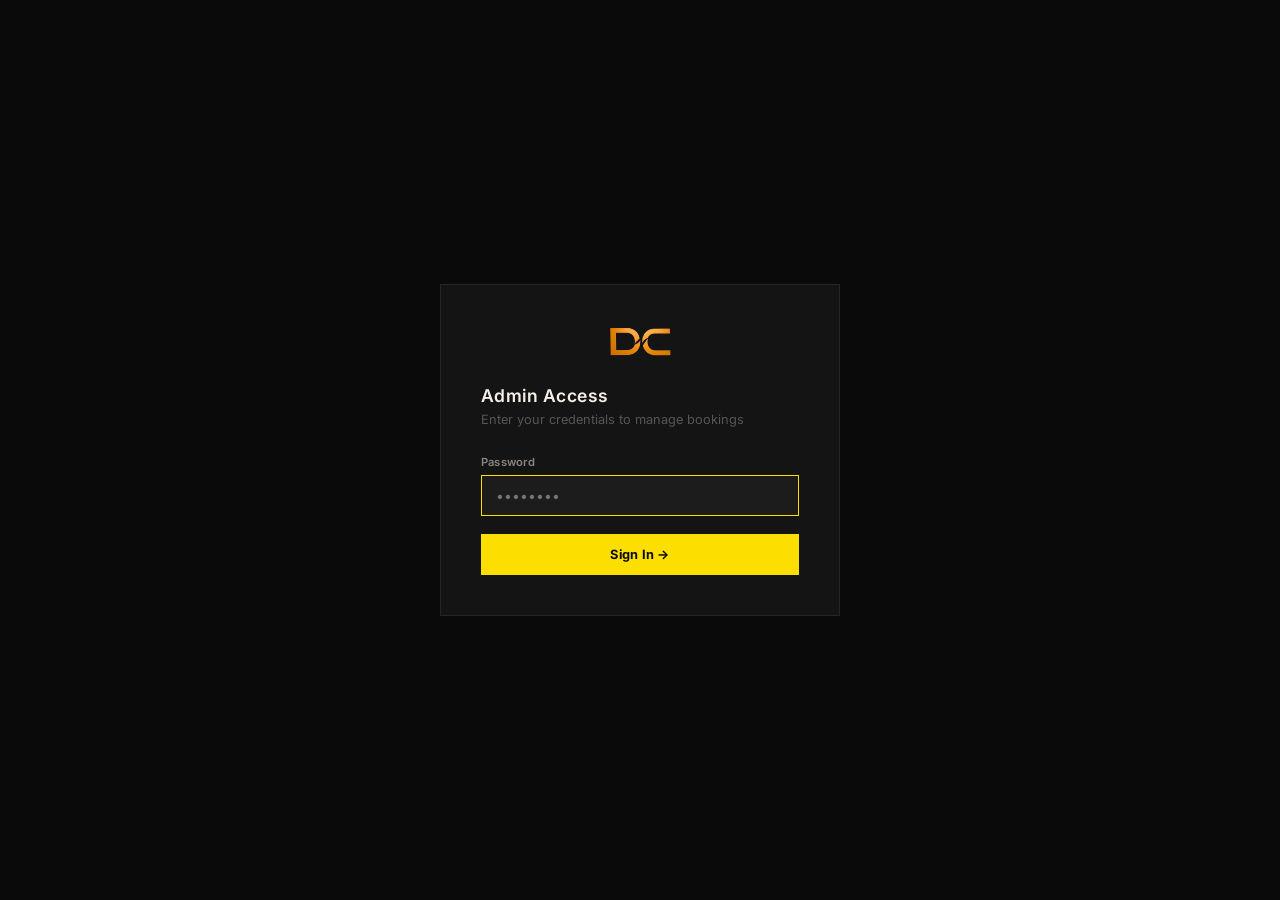
<file: admin.html>
<!DOCTYPE html>
<html lang="en">
<head>
  <meta charset="UTF-8">
  <meta name="robots" content="noindex, nofollow">
  <meta name="googlebot" content="noindex, nofollow">
  <meta name="viewport" content="width=device-width, initial-scale=1.0">
  <title>DC — Admin Dashboard</title>
  <link rel="icon" type="image/png" href="assets/logo_square.png?v=2">
  <link rel="preconnect" href="https://fonts.googleapis.com">
  <link rel="preconnect" href="https://fonts.gstatic.com" crossorigin>
  <link href="https://fonts.googleapis.com/css2?family=Inter:wght@400;500;600;700&family=Montserrat:wght@600;700;800&display=swap" rel="stylesheet">
  <style>
    :root {
      --bg-primary: #0a0a0a;
      --bg-secondary: #141414;
      --bg-elevated: #1c1c1c;
      --text-primary: #f5f0e8;
      --text-secondary: #8a8580;
      --text-muted: #5a5550;
      --accent: #fcdf00;
      --accent-hover: #ffe328;
      --accent-rgb: 252, 223, 0;
      --border: rgba(245, 240, 232, 0.08);
      --primary: var(--accent);
      --primary-dark: var(--accent-hover);
      --primary-glow: rgba(252, 223, 0, 0.15);
      --dark: var(--bg-primary);
      --dark-2: var(--bg-secondary);
      --dark-3: var(--bg-elevated);
      --dark-card: var(--bg-secondary);
      --white: var(--text-primary);
      --radius: 0px;
      --radius-sm: 0px;
      --radius-lg: 0px;
      --font: 'Inter', sans-serif;
      --font-display: 'Montserrat', sans-serif;
      --font-serif: 'Inter', sans-serif;
      --transition: 0.25s cubic-bezier(0.4, 0, 0.2, 1);
    }

    * { box-sizing: border-box; margin: 0; padding: 0; }

    body {
      font-family: var(--font);
      background: var(--dark);
      color: var(--white);
      min-height: 100vh;
      overflow-x: hidden;
    }

    /* ─── Login Wall ─── */
    .login-wall {
      position: fixed; inset: 0; z-index: 10000;
      background: var(--dark);
      display: flex; align-items: center; justify-content: center;
      padding: 24px;
    }

    .login-card {
      background: var(--bg-secondary);
      border: 1px solid var(--border);
      padding: 40px; width: 100%; max-width: 400px;
      animation: fadeInUp 0.5s ease forwards;
    }

    .login-logo { height: 32px; width: auto; margin: 0 auto 28px; display: block; }

    .login-card h2 {
      font-size: 1.1rem; font-weight: 600; margin-bottom: 6px; letter-spacing: 0.02em;
    }
    .login-card > p { font-size: 0.8rem; color: var(--text-muted); margin-bottom: 28px; }

    .login-group { display: flex; flex-direction: column; gap: 6px; text-align: left; margin-bottom: 18px; }
    .login-group label { font-size: 0.7rem; font-weight: 600; color: var(--text-secondary); letter-spacing: 0.02em; }
    .login-group input {
      background: var(--bg-elevated); border: 1px solid var(--border);
      color: var(--white); padding: 11px 14px; font-size: 0.875rem;
      outline: none; transition: var(--transition); font-family: var(--font);
    }
    .login-group input:focus { border-color: var(--accent); }

    .login-btn {
      width: 100%; background: var(--accent); color: var(--bg-primary);
      font-size: 0.8rem; font-weight: 700; padding: 13px;
      border: none; cursor: pointer; transition: var(--transition);
      font-family: var(--font); letter-spacing: 0.02em;
    }
    .login-btn:hover { background: var(--accent-hover); }
    .login-error { color: #e06060; font-size: 0.8rem; margin-top: 10px; display: none; }

    /* ─── Dashboard ─── */
    .dashboard-wrap { display: none; padding: 28px 36px 60px; max-width: 1440px; margin: 0 auto; }

    /* Header */
    .dash-header {
      display: flex; justify-content: space-between; align-items: center;
      margin-bottom: 32px; border-bottom: 1px solid var(--border); padding-bottom: 18px;
      flex-wrap: wrap; gap: 12px;
    }
    .dash-brand { display: flex; align-items: center; gap: 14px; }
    .dash-logo { height: 28px; width: auto; }
    .dash-badge {
      background: rgba(252, 223, 0, 0.1); border: 1px solid rgba(252, 223, 0, 0.25);
      color: var(--accent); font-size: 0.6rem; font-weight: 700;
      padding: 3px 10px; letter-spacing: 0.02em;
    }
    .dash-demo-label {
      font-size: 0.65rem; color: var(--text-muted); letter-spacing: 0.02em;
      border: 1px solid var(--border); padding: 3px 8px;
    }
    .dash-actions { display: flex; align-items: center; gap: 14px; }
    .mock-data-link {
      font-size: 0.7rem; color: var(--text-muted); text-decoration: none;
      cursor: pointer; background: none; border: none; font-family: var(--font);
      transition: color 0.2s;
    }
    .mock-data-link:hover { color: var(--text-secondary); }
    .btn-logout {
      background: transparent; border: 1px solid var(--border);
      color: var(--text-secondary); padding: 8px 16px;
      font-size: 0.75rem; font-weight: 600; cursor: pointer;
      transition: var(--transition); font-family: var(--font);
    }
    .btn-logout:hover { border-color: var(--text-secondary); color: var(--white); }

    /* ─── Metrics Grid ─── */
    .metrics-grid {
      display: grid;
      grid-template-columns: 1fr 1fr 1fr 1fr 1.6fr;
      gap: 1px;
      margin-bottom: 1px;
      background: var(--border);
    }

    .metric-card {
      background: var(--dark-card);
      padding: 22px 24px;
      display: flex; flex-direction: column;
      position: relative; overflow: hidden;
    }
    .metric-card::before {
      content: ''; position: absolute; top: 0; left: 0; right: 0;
      height: 2px; background: var(--border);
    }
    .metric-card.accent::before { background: var(--accent); }
    .metric-card.blue::before { background: #4a8fc7; }
    .metric-card.green::before { background: #6aaa7a; }
    .metric-card.revenue::before { background: var(--accent); }

    .metric-label {
      font-size: 0.6rem; font-weight: 700; color: var(--text-muted);
      letter-spacing: 0.02em; margin-bottom: 10px;
    }
    .metric-value {
      font-family: var(--font-display); font-size: 2rem; font-weight: 700;
      color: var(--white); line-height: 1;
    }
    .metric-card.revenue .metric-value {
      font-size: 2.4rem; color: var(--accent);
    }
    .metric-desc { font-size: 0.7rem; color: var(--text-muted); margin-top: 6px; }

    /* ─── Bar Chart ─── */
    .chart-section {
      background: var(--dark-card); border: 1px solid var(--border);
      margin-bottom: 28px; padding: 24px 28px;
    }
    .chart-header {
      display: flex; justify-content: space-between; align-items: center;
      margin-bottom: 20px;
    }
    .chart-title { font-size: 0.75rem; font-weight: 600; color: var(--text-secondary); letter-spacing: 0.02em; }
    .chart-bars {
      display: flex; align-items: flex-end; gap: 10px; height: 80px;
    }
    .chart-bar-wrap {
      flex: 1; display: flex; flex-direction: column; align-items: center; gap: 6px;
    }
    .chart-bar-count { font-size: 0.65rem; color: var(--text-muted); }
    .chart-bar {
      width: 100%; background: rgba(252, 223, 0, 0.12);
      border: 1px solid rgba(252, 223, 0, 0.2);
      border-top: 2px solid var(--accent);
      transition: background 0.2s;
      min-height: 4px;
    }
    .chart-bar:hover { background: rgba(252, 223, 0, 0.22); }
    .chart-day { font-size: 0.6rem; color: var(--text-muted); margin-top: 4px; }

    /* ─── Filter Bar ─── */
    .filter-bar {
      display: flex; justify-content: space-between; align-items: center;
      flex-wrap: wrap; gap: 12px; margin-bottom: 1px;
    }
    .filter-bar-left { display: flex; align-items: center; gap: 8px; flex-wrap: wrap; }

    .view-toggle {
      display: flex; background: var(--bg-elevated); border: 1px solid var(--border);
    }
    .view-btn {
      background: transparent; border: none; color: var(--text-muted);
      padding: 8px 12px; cursor: pointer; transition: var(--transition);
      display: flex; align-items: center; gap: 5px; font-size: 0.75rem;
      font-family: var(--font); font-weight: 500;
    }
    .view-btn.active { background: var(--bg-primary); color: var(--white); }
    .view-btn:hover:not(.active) { color: var(--text-secondary); }

    .filter-tabs {
      display: flex; gap: 2px;
    }
    .filter-tab {
      background: transparent; border: 1px solid var(--border);
      color: var(--text-muted); font-size: 0.75rem; font-weight: 500;
      padding: 7px 14px; cursor: pointer; transition: var(--transition);
      font-family: var(--font);
    }
    .filter-tab:hover { color: var(--white); border-color: rgba(245,240,232,0.2); }
    .filter-tab.active { background: rgba(252,223,0,0.1); color: var(--accent); border-color: rgba(252,223,0,0.3); }

    .filter-bar-right { display: flex; align-items: center; gap: 8px; }

    .search-group { position: relative; }
    .search-input {
      background: var(--bg-elevated); border: 1px solid var(--border);
      color: var(--white); padding: 8px 14px 8px 36px;
      font-size: 0.8rem; outline: none; transition: var(--transition);
      font-family: var(--font); width: 240px;
    }
    .search-input:focus { border-color: var(--accent); }
    .search-icon-svg {
      position: absolute; left: 12px; top: 50%; transform: translateY(-50%);
      color: var(--text-muted); pointer-events: none;
    }

    .btn-export {
      background: transparent; border: 1px solid var(--border);
      color: var(--text-secondary); padding: 8px 14px;
      font-size: 0.75rem; font-weight: 600; cursor: pointer;
      transition: var(--transition); font-family: var(--font);
      display: flex; align-items: center; gap: 6px;
    }
    .btn-export:hover { border-color: var(--accent); color: var(--accent); }

    /* ─── Table ─── */
    .table-container-card {
      background: var(--dark-card); border: 1px solid var(--border);
      overflow: hidden;
    }
    .table-wrapper { overflow-x: auto; }
    .appt-table { width: 100%; border-collapse: collapse; text-align: left; }
    .appt-table th {
      background: var(--bg-elevated); padding: 13px 18px;
      font-size: 0.65rem; font-weight: 700;
      letter-spacing: 0.02em; color: var(--text-muted);
      border-bottom: 1px solid var(--border);
    }
    .appt-table td {
      padding: 14px 18px; font-size: 0.8rem;
      color: var(--text-secondary); border-bottom: 1px solid var(--border);
      vertical-align: middle;
    }
    .appt-table tbody tr:last-child td { border-bottom: none; }
    .appt-table tbody tr:hover { background: rgba(255,255,255,0.015); }

    .cust-info { display: flex; flex-direction: column; gap: 2px; }
    .cust-name { font-weight: 600; color: var(--white); font-size: 0.85rem; }
    .cust-contact { font-size: 0.7rem; color: var(--text-muted); display: flex; align-items: center; gap: 4px; flex-wrap: wrap; }

    .btn-whatsapp {
      display: inline-flex; align-items: center; gap: 4px;
      background: rgba(76, 175, 80, 0.1); border: 1px solid rgba(76, 175, 80, 0.2);
      color: #6aaa7a; padding: 2px 8px; font-size: 0.65rem;
      font-weight: 600; text-decoration: none; transition: var(--transition);
    }
    .btn-whatsapp:hover { background: rgba(76, 175, 80, 0.2); }

    .vehicle-tag {
      background: rgba(255,255,255,0.04); border: 1px solid var(--border);
      padding: 3px 9px; font-size: 0.7rem; font-weight: 500;
      color: var(--text-secondary); white-space: nowrap;
    }
    .multi-veh-chip { display:inline-block; margin-left:6px; padding:1px 7px; border-radius:999px; background:rgba(252,223,0,0.15); color:#fcdf00; font-size:11px; font-weight:700; cursor:help; vertical-align:middle; }
    .service-tag {
      background: rgba(252, 223, 0, 0.07); border: 1px solid rgba(252, 223, 0, 0.18);
      color: var(--accent); padding: 3px 9px; font-size: 0.7rem;
      font-weight: 600; white-space: nowrap;
    }

    .status-badge {
      display: inline-flex; align-items: center; gap: 5px;
      padding: 3px 9px; font-size: 0.65rem; font-weight: 700;
      letter-spacing: 0.02em;
    }
    .status-badge::before {
      content: ''; width: 5px; height: 5px; border-radius: 50%;
    }
    .status-badge.pending { background: rgba(252,223,0,0.1); color: var(--accent); }
    .status-badge.pending::before { background: var(--accent); }
    .status-badge.confirmed { background: rgba(74, 143, 199, 0.1); color: #4a8fc7; }
    .status-badge.confirmed::before { background: #4a8fc7; }
    .status-badge.completed { background: rgba(106, 170, 122, 0.1); color: #6aaa7a; }
    .status-badge.completed::before { background: #6aaa7a; }

    .action-select {
      background: var(--bg-elevated); border: 1px solid var(--border);
      color: var(--white); font-size: 0.7rem; padding: 5px 8px;
      outline: none; cursor: pointer; font-family: var(--font);
    }
    .btn-action-sm {
      background: transparent; border: 1px solid var(--border);
      color: var(--text-secondary); padding: 5px 10px;
      font-size: 0.7rem; font-weight: 500; cursor: pointer;
      transition: var(--transition); font-family: var(--font);
    }
    .btn-action-sm:hover { border-color: var(--text-secondary); color: var(--white); }
    .btn-delete {
      background: transparent; border: none; color: var(--text-muted);
      cursor: pointer; padding: 5px; transition: var(--transition);
    }
    .btn-delete:hover { color: #e06060; }

    .no-data-card {
      text-align: center; padding: 60px 40px; color: var(--text-muted);
    }
    .no-data-card h3 { font-size: 0.9rem; font-weight: 500; margin-bottom: 6px; color: var(--text-secondary); }
    .no-data-card p { font-size: 0.75rem; }

    /* ─── Calendar View ─── */
    .calendar-container { display: none; }
    .calendar-container.active { display: block; }
    .table-container-card.hidden { display: none; }

    .cal-header {
      display: flex; justify-content: space-between; align-items: center;
      padding: 16px 20px; border-bottom: 1px solid var(--border);
    }
    .cal-nav { display: flex; align-items: center; gap: 12px; }
    .cal-nav-btn {
      background: transparent; border: 1px solid var(--border);
      color: var(--text-secondary); width: 28px; height: 28px;
      cursor: pointer; transition: var(--transition); font-size: 0.8rem;
      display: flex; align-items: center; justify-content: center;
    }
    .cal-nav-btn:hover { border-color: var(--accent); color: var(--accent); }
    .cal-month-title { font-size: 0.85rem; font-weight: 600; min-width: 140px; text-align: center; }
    .cal-grid {
      display: grid; grid-template-columns: repeat(7, 1fr);
      gap: 1px; background: var(--border); padding: 1px;
    }
    .cal-day-header {
      background: var(--bg-elevated); padding: 10px 8px;
      font-size: 0.6rem; font-weight: 700;
      letter-spacing: 0.02em; color: var(--text-muted); text-align: center;
    }
    .cal-cell {
      background: var(--bg-secondary); min-height: 80px; padding: 8px;
      position: relative; vertical-align: top;
    }
    .cal-cell.other-month { background: var(--bg-primary); }
    .cal-cell.today { outline: 1px solid rgba(252,223,0,0.35); outline-offset: -1px; }
    .cal-date {
      font-size: 0.7rem; color: var(--text-muted); font-weight: 500;
      margin-bottom: 4px;
    }
    .cal-cell.today .cal-date { color: var(--accent); }
    .cal-appt {
      background: rgba(252,223,0,0.1); border-left: 2px solid var(--accent);
      padding: 2px 5px; font-size: 0.6rem; color: var(--text-secondary);
      margin-bottom: 2px; overflow: hidden; text-overflow: ellipsis; white-space: nowrap;
      cursor: pointer;
    }
    .cal-appt:hover { background: rgba(252,223,0,0.18); }

    /* ─── Mobile Card Layout ─── */
    .mobile-cards { display: none; }
    .mobile-card {
      border-bottom: 1px solid var(--border); padding: 16px;
    }
    .mobile-card:last-child { border-bottom: none; }
    .mobile-card-header { display: flex; justify-content: space-between; align-items: flex-start; margin-bottom: 10px; }
    .mobile-card-name { font-weight: 600; font-size: 0.9rem; color: var(--white); }
    .mobile-card-phone { font-size: 0.7rem; color: var(--text-muted); margin-top: 2px; }
    .mobile-card-tags { display: flex; gap: 6px; flex-wrap: wrap; margin-bottom: 10px; }
    .mobile-card-row { display: flex; justify-content: space-between; align-items: center; gap: 8px; }
    .mobile-card-date { font-size: 0.75rem; color: var(--text-secondary); }
    .mobile-card-actions { display: flex; gap: 6px; align-items: center; margin-top: 10px; }

    /* ─── Modal ─── */
    .modal-overlay {
      position: fixed; inset: 0; z-index: 1000;
      background: rgba(0,0,0,0.75); backdrop-filter: blur(6px);
      display: none; align-items: center; justify-content: center; padding: 24px;
    }
    .modal-card {
      background: var(--dark-card); border: 1px solid var(--border);
      padding: 28px; width: 100%; max-width: 480px; position: relative;
    }
    .modal-close {
      position: absolute; top: 16px; right: 16px; background: none; border: none;
      color: var(--text-muted); font-size: 1.1rem; cursor: pointer; transition: color 0.2s;
    }
    .modal-close:hover { color: var(--white); }
    .modal-card h3 {
      font-size: 1rem; font-weight: 600; margin-bottom: 18px;
      border-bottom: 1px solid var(--border); padding-bottom: 12px;
    }
    .modal-field { margin-bottom: 14px; }
    .modal-label { font-size: 0.6rem; font-weight: 700; color: var(--text-muted); letter-spacing: 0.02em; margin-bottom: 3px; }
    .modal-value { font-size: 0.85rem; color: var(--text-secondary); line-height: 1.6; word-break: break-word; }

    /* ─── Toast ─── */
    .toast-container { position: fixed; top: 20px; right: 20px; z-index: 11000; display: flex; flex-direction: column; gap: 10px; pointer-events: none; }
    .toast-msg {
      background: var(--bg-secondary); border: 1px solid rgba(252,223,0,0.3);
      padding: 14px 18px; color: var(--white);
      display: flex; align-items: center; gap: 10px; min-width: 280px;
      pointer-events: auto; transform: translateX(120%);
      transition: transform 0.35s cubic-bezier(0.175, 0.885, 0.32, 1.275);
    }
    .toast-msg.show { transform: translateX(0); }
    .toast-icon { color: var(--accent); flex-shrink: 0; }
    .toast-title { font-size: 0.8rem; font-weight: 600; margin-bottom: 2px; }
    .toast-text { font-size: 0.7rem; color: var(--text-muted); }

    /* ─── Keyframes ─── */
    @keyframes fadeInUp { from { opacity: 0; transform: translateY(16px); } to { opacity: 1; transform: translateY(0); } }
    @keyframes new-row-flash { 0% { background: rgba(252,223,0,0.15); } 100% { background: transparent; } }
    .new-row-flash { animation: new-row-flash 2.5s ease-out; }

    /* ─── Responsive ─── */
    @media (max-width: 1100px) {
      .metrics-grid { grid-template-columns: repeat(3, 1fr); }
    }
    @media (max-width: 768px) {
      .dashboard-wrap { padding: 16px 14px 40px; }
      .dash-header { flex-direction: column; align-items: flex-start; }
      .metrics-grid { grid-template-columns: 1fr 1fr; gap: 1px; }
      .filter-bar { flex-direction: column; align-items: flex-start; }
      .search-input { width: 100%; }
      .search-group { width: 100%; }
      .table-wrapper { display: none; }
      .mobile-cards { display: block; }
      .chart-bars { height: 60px; }
    }
    @media (max-width: 480px) {
      .metrics-grid { grid-template-columns: 1fr; }
    }
  </style>
</head>
<body>
  <!-- Toast -->
  <div class="toast-container" id="toastContainer"></div>

  <!-- Login Wall -->
  <div class="login-wall" id="loginWall">
    <div class="login-card">
      <img src="assets/logo.png?v=2" alt="DC Logo" class="login-logo" />
      <h2>Admin Access</h2>
      <p>Enter your credentials to manage bookings</p>
      <form onsubmit="handleLogin(event)">
        <div class="login-group">
          <label for="adminPass">Password</label>
          <input type="password" id="adminPass" placeholder="••••••••" required autofocus>
        </div>
        <button type="submit" class="login-btn">Sign In →</button>
        <p class="login-error" id="loginError">Incorrect password. Try again.</p>
      </form>
    </div>
  </div>

  <!-- Dashboard -->
  <div class="dashboard-wrap" id="dashboardWrap">

    <!-- Header -->
    <header class="dash-header">
      <div class="dash-brand">
        <img src="assets/logo.png?v=2" alt="DC Logo" class="dash-logo" style="cursor:pointer" ondblclick="goHome()" />
        <span class="dash-badge">Admin</span>
        <span class="dash-demo-label">Dashboard Demo</span>
      </div>
      <div class="dash-actions">
        <button class="mock-data-link" onclick="populateMockData()">Load sample data</button>
        <button class="btn-logout" onclick="handleLogout()">Sign Out</button>
      </div>
    </header>

    <!-- Metrics -->
    <div class="metrics-grid" style="margin-bottom:1px;">
      <div class="metric-card accent">
        <span class="metric-label">Total Bookings</span>
        <span class="metric-value" id="countTotal">0</span>
        <span class="metric-desc">All requests received</span>
      </div>
      <div class="metric-card">
        <span class="metric-label">Pending</span>
        <span class="metric-value" id="countPending">0</span>
        <span class="metric-desc">Awaiting confirmation</span>
      </div>
      <div class="metric-card blue">
        <span class="metric-label">Confirmed</span>
        <span class="metric-value" id="countConfirmed">0</span>
        <span class="metric-desc">Scheduled details</span>
      </div>
      <div class="metric-card green">
        <span class="metric-label">Completed</span>
        <span class="metric-value" id="countCompleted">0</span>
        <span class="metric-desc">Cars shined &amp; delivered</span>
      </div>
      <div class="metric-card revenue">
        <span class="metric-label">Est. Revenue</span>
        <span class="metric-value" id="totalRevenue">₹0</span>
        <span class="metric-desc">Confirmed + Completed jobs</span>
      </div>
    </div>

    <!-- Bar Chart -->
    <div class="chart-section" style="margin-top:1px; margin-bottom:24px;">
      <div class="chart-header">
        <span class="chart-title">Bookings — Last 7 Days</span>
        <span style="font-size:0.65rem; color:var(--text-muted);">by preferred date</span>
      </div>
      <div class="chart-bars" id="chartBars">
        <!-- Generated dynamically -->
      </div>
    </div>

    <!-- Filter + Search Bar -->
    <div class="filter-bar">
      <div class="filter-bar-left">
        <!-- View Toggle -->
        <div class="view-toggle">
          <button class="view-btn active" id="viewTable" onclick="setView('table')">
            <svg width="13" height="13" fill="none" stroke="currentColor" stroke-width="2" viewBox="0 0 24 24"><rect x="3" y="3" width="18" height="18"/><line x1="3" y1="9" x2="21" y2="9"/><line x1="3" y1="15" x2="21" y2="15"/><line x1="9" y1="3" x2="9" y2="21"/></svg>
            Table
          </button>
          <button class="view-btn" id="viewCal" onclick="setView('calendar')">
            <svg width="13" height="13" fill="none" stroke="currentColor" stroke-width="2" viewBox="0 0 24 24"><rect x="3" y="4" width="18" height="18" rx="0"/><line x1="16" y1="2" x2="16" y2="6"/><line x1="8" y1="2" x2="8" y2="6"/><line x1="3" y1="10" x2="21" y2="10"/></svg>
            Calendar
          </button>
        </div>

        <!-- Status Filters -->
        <div class="filter-tabs">
          <button class="filter-tab active" data-filter="All" onclick="setFilter('All')">All</button>
          <button class="filter-tab" data-filter="Pending" onclick="setFilter('Pending')">Pending</button>
          <button class="filter-tab" data-filter="Confirmed" onclick="setFilter('Confirmed')">Confirmed</button>
          <button class="filter-tab" data-filter="Completed" onclick="setFilter('Completed')">Completed</button>
        </div>
      </div>

      <div class="filter-bar-right">
        <div class="search-group">
          <svg class="search-icon-svg" width="14" height="14" fill="none" stroke="currentColor" stroke-width="2" stroke-linecap="round" stroke-linejoin="round" viewBox="0 0 24 24"><circle cx="11" cy="11" r="8"/><line x1="21" y1="21" x2="16.65" y2="16.65"/></svg>
          <input type="text" id="searchInput" class="search-input" placeholder="Search name, phone, address…" oninput="handleSearch(this.value)">
        </div>
        <button class="btn-export" onclick="exportCSV()">
          <svg width="13" height="13" fill="none" stroke="currentColor" stroke-width="2" viewBox="0 0 24 24"><path d="M21 15v4a2 2 0 0 1-2 2H5a2 2 0 0 1-2-2v-4"/><polyline points="7 10 12 15 17 10"/><line x1="12" y1="15" x2="12" y2="3"/></svg>
          Export CSV
        </button>
      </div>
    </div>

    <!-- Table View -->
    <div class="table-container-card" id="tableView">
      <div class="table-wrapper">
        <table class="appt-table">
          <thead>
            <tr>
              <th>Client</th>
              <th>Date</th>
              <th>Vehicle</th>
              <th>Package</th>
              <th>Address</th>
              <th>Status</th>
              <th>Actions</th>
            </tr>
          </thead>
          <tbody id="apptTableBody"></tbody>
        </table>
      </div>
      <!-- Mobile cards (inside same card) -->
      <div class="mobile-cards" id="mobileCards"></div>
      <div class="no-data-card" id="noDataCard" style="display:none;">
        <h3>No Appointments Found</h3>
        <p>No detailing requests match the current selection.</p>
      </div>
    </div>

    <!-- Calendar View -->
    <div class="table-container-card calendar-container" id="calView">
      <div class="cal-header">
        <div class="cal-nav">
          <button class="cal-nav-btn" onclick="changeMonth(-1)">‹</button>
          <span class="cal-month-title" id="calMonthTitle"></span>
          <button class="cal-nav-btn" onclick="changeMonth(1)">›</button>
        </div>
        <span style="font-size:0.65rem; color:var(--text-muted);">Showing by preferred date</span>
      </div>
      <div class="cal-grid" id="calGrid"></div>
    </div>

  </div><!-- /dashboard-wrap -->

  <!-- Detail Modal -->
  <div class="modal-overlay" id="detailModal" onclick="closeModal(event)">
    <div class="modal-card">
      <button class="modal-close" onclick="closeModalDirect()">✕</button>
      <h3 id="modalTitle">Appointment Details</h3>
      <div class="modal-field"><div class="modal-label">Client Name</div><div class="modal-value" id="modalName">-</div></div>
      <div class="modal-field"><div class="modal-label">Contact Details</div><div class="modal-value" id="modalContact">-</div></div>
      <div class="modal-field"><div class="modal-label">Vehicle &amp; Service</div><div class="modal-value" id="modalService">-</div></div>
      <div class="modal-field"><div class="modal-label">Preferred Date</div><div class="modal-value" id="modalDate">-</div></div>
      <div class="modal-field"><div class="modal-label">Service Address</div><div class="modal-value" id="modalAddress">-</div></div>
      <div class="modal-field"><div class="modal-label">Notes</div><div class="modal-value" id="modalNotes">-</div></div>
      <div class="modal-field"><div class="modal-label">Submitted On</div><div class="modal-value" id="modalCreated">-</div></div>
    </div>
  </div>

  <script>
    const priceMap = {
      'Essential Clean': 999,
      'Premium Detail': 2499,
      'Elite Detail': 4499,
      'Ceramic Pro': 12999
    };

    let currentFilter = 'All';
    let searchQuery = '';
    let appointmentsList = [];
    let knownAppointmentIds = new Set();
    let currentView = 'table';
    let calYear, calMonth;

    const dbBaseUrl = 'https://kvdb.io/GkHk1msDTVQ5uiHtMJStMn';

    // ─── Helpers ───
    function safeFormatDate(dateVal, options, fallback = 'Not set') {
      if (!dateVal) return fallback;
      const d = new Date(dateVal);
      return isNaN(d.getTime()) ? String(dateVal) : d.toLocaleDateString('en-IN', options);
    }

    function goHome() {
      if (confirm('Return to homepage?')) window.location.href = 'index.html#home';
    }

    // ─── Audio chime ───
    function playChime() {
      try {
        const AC = window.AudioContext || window.webkitAudioContext;
        if (!AC) return;
        const ctx = new AC();
        [[659.25, 0], [880, 0.12]].forEach(([freq, t]) => {
          const osc = ctx.createOscillator(), gain = ctx.createGain();
          osc.type = 'sine';
          osc.frequency.setValueAtTime(freq, ctx.currentTime + t);
          gain.gain.setValueAtTime(0, ctx.currentTime + t);
          gain.gain.linearRampToValueAtTime(0.12, ctx.currentTime + t + 0.05);
          gain.gain.exponentialRampToValueAtTime(0.0001, ctx.currentTime + t + 0.5);
          osc.connect(gain); gain.connect(ctx.destination);
          osc.start(ctx.currentTime + t); osc.stop(ctx.currentTime + t + 0.6);
        });
      } catch(e) {}
    }

    // ─── Toast ───
    function showToast(title, message) {
      const c = document.getElementById('toastContainer');
      const t = document.createElement('div');
      t.className = 'toast-msg';
      t.innerHTML = `<span class="toast-icon">◆</span><div><div class="toast-title">${title}</div><div class="toast-text">${message}</div></div>`;
      c.appendChild(t);
      t.offsetHeight;
      t.classList.add('show');
      playChime();
      setTimeout(() => { t.classList.remove('show'); setTimeout(() => t.remove(), 400); }, 4000);
    }

    // ─── Auth ───
    window.onload = function() {
      const now = new Date();
      calYear = now.getFullYear();
      calMonth = now.getMonth();

      if (sessionStorage.getItem('adminSession') === 'active') {
        showDashboard();
      } else {
        document.getElementById('loginWall').style.display = 'flex';
      }
      setInterval(() => loadAppointments(true), 5000);
    };

    function handleLogin(e) {
      e.preventDefault();
      if (document.getElementById('adminPass').value === 'admin123') {
        sessionStorage.setItem('adminSession', 'active');
        showDashboard();
      } else {
        const err = document.getElementById('loginError');
        err.style.display = 'block';
        setTimeout(() => err.style.display = 'none', 3000);
      }
    }

    function handleLogout() {
      sessionStorage.removeItem('adminSession');
      document.getElementById('dashboardWrap').style.display = 'none';
      document.getElementById('loginWall').style.display = 'flex';
      document.getElementById('adminPass').value = '';
    }

    function showDashboard() {
      document.getElementById('loginWall').style.display = 'none';
      document.getElementById('dashboardWrap').style.display = 'block';
      loadAppointments();
    }

    // ─── Data ───
    function loadAppointments(isUpdate = false) {
      if (!isUpdate && appointmentsList.length === 0) {
        const raw = localStorage.getItem('appointments');
        if (raw) { appointmentsList = JSON.parse(raw); updateDashboard(); }
      }
      fetch(`${dbBaseUrl}/?prefix=appt_&values=true&format=json&reverse=true&_t=${Date.now()}`)
        .then(r => { if (!r.ok) throw new Error('fetch fail'); return r.json(); })
        .then(data => {
          const newList = data.map(([, val]) => {
            try { return typeof val === 'string' ? JSON.parse(val) : val; } catch(e) { return null; }
          }).filter(Boolean);
          localStorage.setItem('appointments', JSON.stringify(newList));
          const newIds = [];
          newList.forEach(appt => {
            if (!knownAppointmentIds.has(appt.id)) {
              newIds.push(appt.id);
              knownAppointmentIds.add(appt.id);
              if (isUpdate && !appt.id.startsWith('APT-MOCK-')) {
                showToast('New Booking!', `${appt.firstName || ''} ${appt.lastName || ''} — ${appt.service || ''}`);
              }
            }
          });
          if (!isUpdate) { knownAppointmentIds.clear(); newList.forEach(a => knownAppointmentIds.add(a.id)); }
          appointmentsList = newList;
          updateDashboard(newIds);
        })
        .catch(() => {
          const raw = localStorage.getItem('appointments');
          appointmentsList = JSON.parse(raw || '[]');
          updateDashboard();
        });
    }

    function updateDashboard(newIds = []) {
      calculateMetrics();
      renderChart();
      if (currentView === 'table') renderTable(newIds);
      else renderCalendar();
    }

    // ─── Metrics ───
    function calculateMetrics() {
      let total = 0, pending = 0, confirmed = 0, completed = 0, revenue = 0;
      appointmentsList.forEach(a => {
        total++;
        if (a.status === 'Pending') pending++;
        if (a.status === 'Confirmed') confirmed++;
        if (a.status === 'Completed') completed++;
        if (a.status === 'Confirmed' || a.status === 'Completed') revenue += a.estimateTotal || (priceMap[a.service] || 999);
      });
      document.getElementById('countTotal').textContent = total;
      document.getElementById('countPending').textContent = pending;
      document.getElementById('countConfirmed').textContent = confirmed;
      document.getElementById('countCompleted').textContent = completed;
      document.getElementById('totalRevenue').textContent = '₹' + revenue.toLocaleString('en-IN');
    }

    // ─── Bar Chart ───
    function renderChart() {
      const container = document.getElementById('chartBars');
      container.innerHTML = '';
      const days = [];
      for (let i = 6; i >= 0; i--) {
        const d = new Date();
        d.setDate(d.getDate() - i);
        days.push(d);
      }
      const counts = days.map(d => {
        const ds = d.toISOString().split('T')[0];
        return appointmentsList.filter(a => (a.preferredDate || '').startsWith(ds)).length;
      });
      const maxCount = Math.max(...counts, 1);
      const dayNames = ['Sun','Mon','Tue','Wed','Thu','Fri','Sat'];
      days.forEach((d, i) => {
        const pct = Math.max((counts[i] / maxCount) * 100, 4);
        const wrap = document.createElement('div');
        wrap.className = 'chart-bar-wrap';
        wrap.innerHTML = `
          <span class="chart-bar-count">${counts[i] || ''}</span>
          <div class="chart-bar" style="height:${pct}%" title="${counts[i]} booking(s)"></div>
          <span class="chart-day">${dayNames[d.getDay()]}</span>
        `;
        container.appendChild(wrap);
      });
    }

    // ─── Table ───
    function getFiltered() {
      return appointmentsList.filter(a => {
        if (currentFilter !== 'All' && a.status !== currentFilter) return false;
        if (searchQuery.trim()) {
          const q = searchQuery.toLowerCase();
          const name = `${a.firstName||''} ${a.lastName||''}`.toLowerCase();
          return name.includes(q) || (a.phone||'').toLowerCase().includes(q) || (a.address||'').toLowerCase().includes(q) || (a.email||'').toLowerCase().includes(q);
        }
        return true;
      });
    }

    function vehChip(appt) {
      if (!appt.vehicles || appt.vehicles.length < 2) return '';
      const list = appt.vehicles.map(v => `${v.vehicleType} · ${v.service}`).join(' | ');
      return ` <span class="multi-veh-chip" title="${list}">+${appt.vehicles.length - 1}</span>`;
    }

    function renderTable(newIds = []) {
      const tbody = document.getElementById('apptTableBody');
      const mobileCards = document.getElementById('mobileCards');
      tbody.innerHTML = '';
      mobileCards.innerHTML = '';
      const filtered = getFiltered();

      document.getElementById('noDataCard').style.display = filtered.length === 0 ? 'block' : 'none';

      filtered.forEach(appt => {
        const dateStr = safeFormatDate(appt.preferredDate, { day:'2-digit', month:'short', year:'numeric' });
        const cleanPhone = (appt.phone||'').replace(/[^0-9]/g,'');
        const waLink = `https://wa.me/${cleanPhone.startsWith('91') ? cleanPhone : '91'+cleanPhone}?text=Hi%20${encodeURIComponent(appt.firstName||'')}%2C%20this%20is%20DC%20Ahmedabad.%20Regarding%20your%20booking...`;
        const statusClass = (appt.status||'pending').toLowerCase();

        // Desktop row
        const row = document.createElement('tr');
        if (newIds.includes(appt.id)) row.classList.add('new-row-flash');
        row.innerHTML = `
          <td>
            <div class="cust-info">
              <span class="cust-name">${appt.firstName||''} ${appt.lastName||''}</span>
              <span class="cust-contact">
                ${appt.phone||''}
                <a href="${waLink}" target="_blank" class="btn-whatsapp">WA</a>
              </span>
            </div>
          </td>
          <td><strong>${dateStr}</strong></td>
          <td><span class="vehicle-tag">${appt.vehicleType||''}</span>${vehChip(appt)}</td>
          <td><span class="service-tag">${appt.service||''}</span></td>
          <td><span style="display:inline-block;max-width:160px;overflow:hidden;text-overflow:ellipsis;white-space:nowrap;" title="${appt.address||''}">${appt.address||''}</span></td>
          <td><span class="status-badge ${statusClass}">${appt.status||'Pending'}</span></td>
          <td>
            <div style="display:flex;align-items:center;gap:6px;">
              <button class="btn-action-sm" onclick="viewDetails('${appt.id}')">View</button>
              <select class="action-select" onchange="changeStatus('${appt.id}',this.value)">
                <option value="Pending" ${appt.status==='Pending'?'selected':''}>Pending</option>
                <option value="Confirmed" ${appt.status==='Confirmed'?'selected':''}>Confirmed</option>
                <option value="Completed" ${appt.status==='Completed'?'selected':''}>Completed</option>
              </select>
              <button class="btn-delete" title="Delete" onclick="deleteAppointment('${appt.id}')">
                <svg width="13" height="13" fill="none" stroke="currentColor" stroke-width="2" viewBox="0 0 24 24"><polyline points="3 6 5 6 21 6"/><path d="M19 6v14a2 2 0 0 1-2 2H7a2 2 0 0 1-2-2V6m3 0V4a2 2 0 0 1 2-2h4a2 2 0 0 1 2 2v2"/></svg>
              </button>
            </div>
          </td>
        `;
        tbody.appendChild(row);

        // Mobile card
        const card = document.createElement('div');
        card.className = 'mobile-card';
        if (newIds.includes(appt.id)) card.style.background = 'rgba(252,223,0,0.05)';
        card.innerHTML = `
          <div class="mobile-card-header">
            <div>
              <div class="mobile-card-name">${appt.firstName||''} ${appt.lastName||''}</div>
              <div class="mobile-card-phone">${appt.phone||''}</div>
            </div>
            <span class="status-badge ${statusClass}">${appt.status||'Pending'}</span>
          </div>
          <div class="mobile-card-tags">
            <span class="vehicle-tag">${appt.vehicleType||''}</span>
            <span class="service-tag">${appt.service||''}</span>
            ${vehChip(appt)}
          </div>
          <div class="mobile-card-row">
            <span class="mobile-card-date">${dateStr}</span>
            <span style="font-size:0.7rem;color:var(--text-muted);max-width:160px;overflow:hidden;text-overflow:ellipsis;white-space:nowrap;">${appt.address||''}</span>
          </div>
          <div class="mobile-card-actions">
            <button class="btn-action-sm" onclick="viewDetails('${appt.id}')">View</button>
            <select class="action-select" onchange="changeStatus('${appt.id}',this.value)">
              <option value="Pending" ${appt.status==='Pending'?'selected':''}>Pending</option>
              <option value="Confirmed" ${appt.status==='Confirmed'?'selected':''}>Confirmed</option>
              <option value="Completed" ${appt.status==='Completed'?'selected':''}>Completed</option>
            </select>
            <button class="btn-delete" title="Delete" onclick="deleteAppointment('${appt.id}')">
              <svg width="13" height="13" fill="none" stroke="currentColor" stroke-width="2" viewBox="0 0 24 24"><polyline points="3 6 5 6 21 6"/><path d="M19 6v14a2 2 0 0 1-2 2H7a2 2 0 0 1-2-2V6m3 0V4a2 2 0 0 1 2-2h4a2 2 0 0 1 2 2v2"/></svg>
            </button>
          </div>
        `;
        mobileCards.appendChild(card);
      });
    }

    // ─── Calendar ───
    function renderCalendar() {
      const title = document.getElementById('calMonthTitle');
      const grid = document.getElementById('calGrid');
      const date = new Date(calYear, calMonth, 1);
      title.textContent = date.toLocaleDateString('en-IN', { month: 'long', year: 'numeric' });
      grid.innerHTML = '';

      const dayNames = ['Sun','Mon','Tue','Wed','Thu','Fri','Sat'];
      dayNames.forEach(d => {
        const h = document.createElement('div');
        h.className = 'cal-day-header'; h.textContent = d;
        grid.appendChild(h);
      });

      const firstDay = new Date(calYear, calMonth, 1).getDay();
      const daysInMonth = new Date(calYear, calMonth + 1, 0).getDate();
      const daysInPrev = new Date(calYear, calMonth, 0).getDate();
      const today = new Date();

      // Previous month tail
      for (let i = firstDay - 1; i >= 0; i--) {
        const cell = document.createElement('div');
        cell.className = 'cal-cell other-month';
        cell.innerHTML = `<div class="cal-date">${daysInPrev - i}</div>`;
        grid.appendChild(cell);
      }

      // Current month
      for (let d = 1; d <= daysInMonth; d++) {
        const cell = document.createElement('div');
        const isToday = today.getFullYear() === calYear && today.getMonth() === calMonth && today.getDate() === d;
        cell.className = 'cal-cell' + (isToday ? ' today' : '');
        cell.innerHTML = `<div class="cal-date">${d}</div>`;

        // Find appointments for this day
        const dateStr = `${calYear}-${String(calMonth+1).padStart(2,'0')}-${String(d).padStart(2,'0')}`;
        const dayAppts = appointmentsList.filter(a => (a.preferredDate||'').startsWith(dateStr));
        dayAppts.forEach(a => {
          const apptEl = document.createElement('div');
          apptEl.className = 'cal-appt';
          apptEl.textContent = `${a.firstName||''} — ${a.service||''}`;
          apptEl.title = `${a.firstName||''} ${a.lastName||''} | ${a.service||''} | ${a.status||''}`;
          apptEl.onclick = () => viewDetails(a.id);
          cell.appendChild(apptEl);
        });

        grid.appendChild(cell);
      }

      // Next month filler
      const totalCells = firstDay + daysInMonth;
      const remainder = totalCells % 7 === 0 ? 0 : 7 - (totalCells % 7);
      for (let i = 1; i <= remainder; i++) {
        const cell = document.createElement('div');
        cell.className = 'cal-cell other-month';
        cell.innerHTML = `<div class="cal-date">${i}</div>`;
        grid.appendChild(cell);
      }
    }

    function changeMonth(dir) {
      calMonth += dir;
      if (calMonth > 11) { calMonth = 0; calYear++; }
      if (calMonth < 0) { calMonth = 11; calYear--; }
      renderCalendar();
    }

    // ─── View Toggle ───
    function setView(view) {
      currentView = view;
      document.getElementById('viewTable').classList.toggle('active', view === 'table');
      document.getElementById('viewCal').classList.toggle('active', view === 'calendar');
      document.getElementById('tableView').style.display = view === 'table' ? 'block' : 'none';
      document.getElementById('calView').style.display = view === 'calendar' ? 'block' : 'none';
      if (view === 'calendar') renderCalendar();
      else renderTable();
    }

    // ─── Filters ───
    function setFilter(filter) {
      currentFilter = filter;
      document.querySelectorAll('.filter-tab').forEach(btn => {
        btn.classList.toggle('active', btn.dataset.filter === filter);
      });
      if (currentView === 'table') renderTable();
    }

    function handleSearch(query) {
      searchQuery = query;
      if (currentView === 'table') renderTable();
    }

    // ─── Status Change ───
    function changeStatus(id, newStatus) {
      const appt = appointmentsList.find(a => a.id === id);
      if (!appt) return;
      const updated = { ...appt, status: newStatus };
      fetch(`${dbBaseUrl}/appt_${id}`, { method:'PUT', headers:{'Content-Type':'application/json'}, body:JSON.stringify(updated) })
        .then(r => { if(!r.ok) throw new Error(); })
        .catch(() => {})
        .finally(() => {
          appointmentsList = appointmentsList.map(a => a.id === id ? updated : a);
          localStorage.setItem('appointments', JSON.stringify(appointmentsList));
          updateDashboard();
        });
    }

    // ─── Delete ───
    function deleteAppointment(id) {
      if (!confirm('Delete this booking?')) return;
      const updated = appointmentsList.filter(a => a.id !== id);
      fetch(`${dbBaseUrl}/appt_${id}`, { method:'DELETE' })
        .catch(() => {})
        .finally(() => {
          appointmentsList = updated;
          localStorage.setItem('appointments', JSON.stringify(updated));
          updateDashboard();
        });
    }

    // ─── View Details ───
    function viewDetails(id) {
      const a = appointmentsList.find(x => x.id === id);
      if (!a) return;
      document.getElementById('modalName').textContent = `${a.firstName||''} ${a.lastName||''}`;
      document.getElementById('modalContact').textContent = `${a.phone||'—'} | ${a.email||'—'}`;
      document.getElementById('modalService').textContent = `${a.vehicleType||''} — ${a.service||''}`;
      document.getElementById('modalDate').textContent = safeFormatDate(a.preferredDate, { weekday:'long', day:'2-digit', month:'long', year:'numeric' });
      document.getElementById('modalAddress').textContent = a.address||'—';
      document.getElementById('modalNotes').textContent = a.notes||'No notes.';
      const d = a.createdAt ? new Date(a.createdAt) : null;
      document.getElementById('modalCreated').textContent = d && !isNaN(d) ? d.toLocaleString('en-IN') : '—';
      document.getElementById('detailModal').style.display = 'flex';
    }

    function closeModalDirect() { document.getElementById('detailModal').style.display = 'none'; }
    function closeModal(e) { if (e.target.id === 'detailModal') closeModalDirect(); }

    // ─── Export CSV ───
    function exportCSV() {
      const filtered = getFiltered();
      if (filtered.length === 0) { alert('No data to export.'); return; }
      const headers = ['ID','First Name','Last Name','Phone','Email','Vehicle','Service','Address','Preferred Date','Status','Created At'];
      const rows = filtered.map(a => [
        a.id||'', a.firstName||'', a.lastName||'', a.phone||'', a.email||'',
        a.vehicleType||'', a.service||'', (a.address||'').replace(/,/g,' '),
        a.preferredDate||'', a.status||'', a.createdAt||''
      ].map(v => `"${v}"`).join(','));
      const csv = [headers.join(','), ...rows].join('\n');
      const blob = new Blob([csv], { type: 'text/csv;charset=utf-8;' });
      const url = URL.createObjectURL(blob);
      const link = document.createElement('a');
      link.href = url; link.download = `dc-bookings-${new Date().toISOString().split('T')[0]}.csv`;
      link.click(); URL.revokeObjectURL(url);
    }

    // ─── Mock Data ───
    function populateMockData() {
      const mockList = [
        { id:'APT-MOCK-1', firstName:'Rajesh', lastName:'Patel', phone:'+91 98250 12345', email:'rajesh@patelmail.com', vehicleType:'SUV / MUV', service:'Premium Detail', address:'Block C-302, Maple County, Prahlad Nagar, Ahmedabad', preferredDate:new Date(Date.now()+86400000*2).toISOString().split('T')[0], notes:'Thar gets very muddy, needs special attention on the underbody and wheel arches.', status:'Pending', createdAt:new Date().toISOString() },
        { id:'APT-MOCK-2', firstName:'Kavya', lastName:'Shah', phone:'+91 99099 87654', email:'kavya.shah@vibrant.co.in', vehicleType:'Luxury / Exotic', service:'Ceramic Pro', address:'Villas 24, Sun City, Satellite, Ahmedabad', preferredDate:new Date(Date.now()+86400000*4).toISOString().split('T')[0], notes:'New BMW X5. Wants to confirm warranty details of Ceramic Pro.', status:'Confirmed', createdAt:new Date(Date.now()-3600000).toISOString() },
        { id:'APT-MOCK-3', firstName:'Arjun', lastName:'Mehta', phone:'+91 97240 55566', email:'arjun.mehta@gmail.com', vehicleType:'Hatch / Sedan', service:'Essential Clean', address:'42, Shivalik Residency, Bopal, Ahmedabad', preferredDate:new Date(Date.now()-86400000).toISOString().split('T')[0], notes:'Needs interior vacuuming and window cleaning mainly.', status:'Completed', createdAt:new Date(Date.now()-86400000*2).toISOString() },
        { id:'APT-MOCK-4', firstName:'Priya', lastName:'Desai', phone:'+91 98765 43210', email:'priya.d@gmail.com', vehicleType:'SUV / MUV', service:'Elite Detail', address:'12, Shyamal Cross Roads, Ahmedabad', preferredDate:new Date(Date.now()).toISOString().split('T')[0], notes:'Full interior + exterior requested.', status:'Pending', createdAt:new Date(Date.now()-1800000).toISOString() }
      ];
      Promise.all(mockList.map(m => fetch(`${dbBaseUrl}/appt_${m.id}`, { method:'PUT', headers:{'Content-Type':'application/json'}, body:JSON.stringify(m) })))
        .then(() => loadAppointments())
        .catch(() => {
          appointmentsList = [...mockList.filter(m => !appointmentsList.find(a => a.id === m.id)), ...appointmentsList];
          localStorage.setItem('appointments', JSON.stringify(appointmentsList));
          updateDashboard();
        });
    }
  </script>
</body>
</html>
</file>
